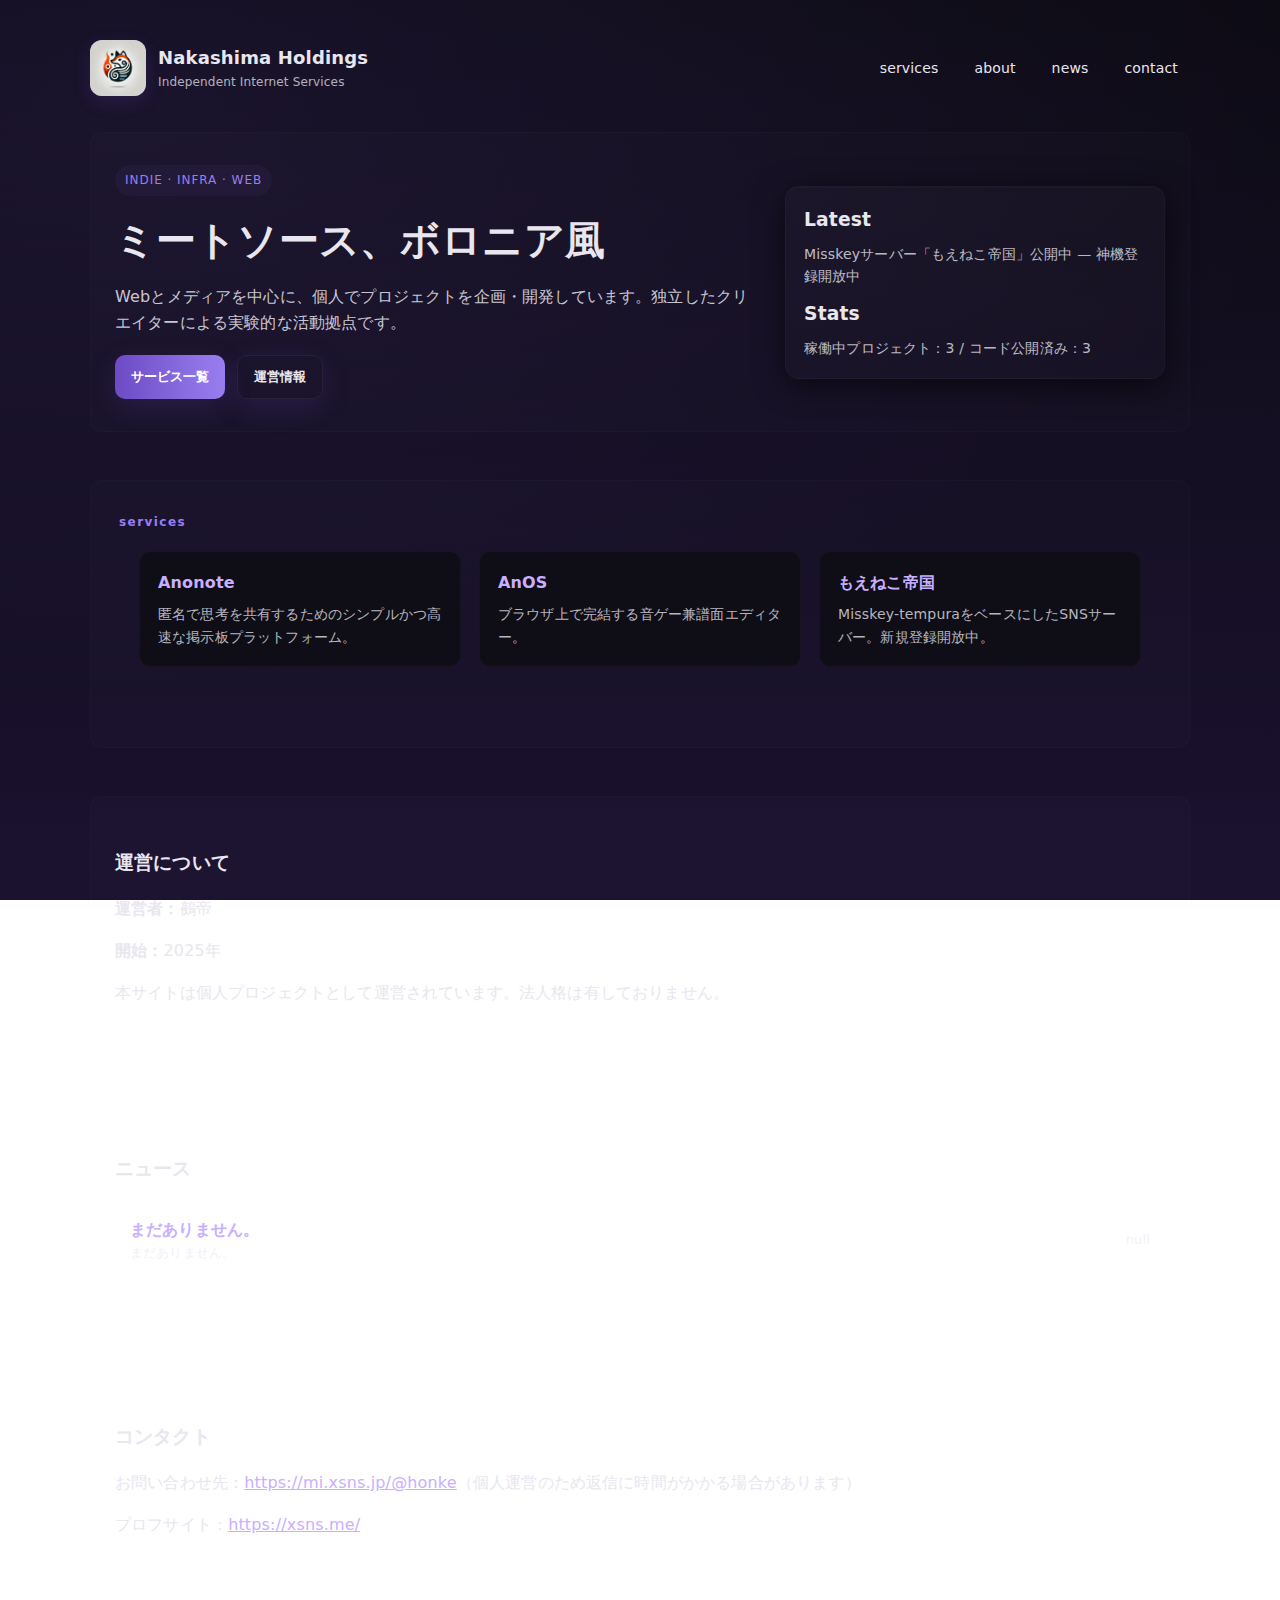
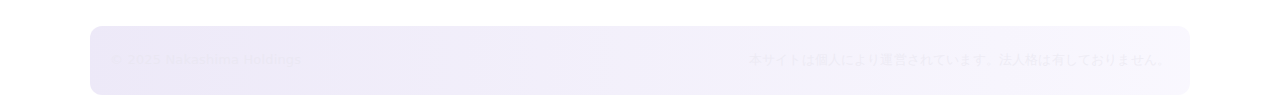
<file: index.html>
<!doctype html>
<html lang="ja">
<head>
  <meta charset="utf-8" />
  <meta name="viewport" content="width=device-width,initial-scale=1" />
  <title>Nakashima Holdings — Independent Internet Services</title>
  <meta name="description" content="Webとメディアを中心に、個人でプロジェクトを企画・開発しています。独立したクリエイターによる実験的な活動拠点です。" />
  <meta name="theme-color" content="#0D0B14" />
  <link rel="stylesheet" href="css/style.css" />
</head>
<body>
  <div class="wrap" role="main">
    <header>
      <a class="brand" href="#" aria-label="Nakashima Holdings トップ">
        <div class="logo" aria-hidden="true"><img src="images/logo.png"></img></div>
        <div>
          <h1>Nakashima Holdings</h1>
          <p>Independent Internet Services</p>
        </div>
      </a>

      <nav aria-label="主なページ">
        <a class="nav-link" href="#services">services</a>
        <a class="nav-link" href="#about">about</a>
        <a class="nav-link" href="#news">news</a>
        <a class="nav-link" href="#contact">contact</a>
      </nav>
    </header>

    <section class="hero" aria-labelledby="hero-title">
      <div class="hero-left">
        <div class="eyebrow">INDIE · INFRA · WEB</div>
        <h2 id="hero-title">ミートソース、ボロニア風</h2>
        <p>Webとメディアを中心に、個人でプロジェクトを企画・開発しています。独立したクリエイターによる実験的な活動拠点です。</p>
        <div class="cta-group" role="group" aria-label="主要アクション">
          <button class="btn" onclick="document.getElementById('services').scrollIntoView({behavior:'smooth'})">サービス一覧</button>
          <button class="btn secondary" onclick="document.getElementById('about').scrollIntoView({behavior:'smooth'})">運営情報</button>
        </div>
      </div>

      <aside class="panel" aria-label="プロモ">
        <h3>Latest</h3>
        <p>Misskeyサーバー「もえねこ帝国」公開中 — 神機登録開放中</p>
        <div style="height:12px"></div>
        <h3>Stats</h3>
        <p>稼働中プロジェクト：3 / コード公開済み：3</p>
      </aside>
    </section>

    <!-- Services -->
    <section id="services" aria-labelledby="services-title">
      <h3 id="services-title" class="section-title">services</h3>
      <div class="services">
        <a class="card" href="https://an.taki-hjac.jp/" target="_blank">
        <h4>Anonote</h4>
        <p>匿名で思考を共有するためのシンプルかつ高速な掲示板プラットフォーム。</p>
        </a>

        <a class="card" href="https://anosgame.onrender.com/" target="_blank">
        <h4>AnOS</h4>
        <p>ブラウザ上で完結する音ゲー兼譜面エディター。</p>
        </a>

        <a class="card" href="https://mi.xsns.me/" target="_blank">
        <h4>もえねこ帝国</h4>
        <p>Misskey-tempuraをベースにしたSNSサーバー。新規登録開放中。</p>
        </a>
      </div>
    </section>


    <!-- About / Vision -->
    <section id="about" class="about" aria-labelledby="about-title">
      <div class="text">
        <h3 id="about-title">運営について</h3>
        <p><strong>運営者：</strong>鵺帝</p>
        <p><strong>開始：</strong>2025年</p>
        <p>本サイトは個人プロジェクトとして運営されています。法人格は有しておりません。</p>
      </div>
    </section>

    <!-- News -->
    <section id="news" class="news" aria-labelledby="news-title">
      <h3 id="news-title">ニュース</h3>
      <article class="news-item" aria-labelledby="n1">
        <div>
          <a id="n1" href="#">まだありません。</a>
          <div style="color:rgba(232,230,239,0.6);font-size:13px">まだありません。</div>
        </div>
        <time datetime="2025-10-01">null</time>
      </article>
    </section>

    <!-- Contact -->
    <section id="contact" aria-labelledby="contact-title" style="margin-bottom:36px">
      <h3 id="contact-title">コンタクト</h3>
      <p>お問い合わせ先：<a href="https://mi.xsns/@honke" style="color:var(--muted-2)">https://mi.xsns.jp/@honke</a>（個人運営のため返信に時間がかかる場合があります）</p>
      <p>プロフサイト：<a href="https://xsns.me/" style="color:var(--muted-2)">https://xsns.me/</a></p>
    </section>

    <footer>
      <div>© 2025 Nakashima Holdings</div>
      <div style="text-align:right">本サイトは個人により運営されています。法人格は有しておりません。</div>
    </footer>
  </div>

  <script src="js/main.js"></script>
</body>
</html>
</file>
<file: css/style.css>
:root{
    --bg:#0D0B14;
    --bg-2:#1B1230;
    --accent:#6C4BC5;
    --accent-2:#9A7FF0;
    --muted:#E8E6EF;
    --muted-2:#C8AFFF;
    --card:#0F0D16;
    --glass: rgba(255,255,255,0.03);
    --radius:14px;
    --maxw:1100px;
    font-family: Inter, "Hiragino Kaku Gothic ProN", "Noto Sans JP", system-ui, -apple-system, "Segoe UI", Roboto, "Helvetica Neue", Arial;
}

/* Reset-ish */
*{box-sizing:border-box}
html,body{height:100%}
body{
    margin:0;
    background: radial-gradient(1200px 600px at 10% 10%, rgba(108,75,197,0.12), transparent),
                linear-gradient(180deg,var(--bg) 0%, var(--bg-2) 100%);
    background-attachment: fixed;
    color:var(--muted);
    -webkit-font-smoothing:antialiased;
    -moz-osx-font-smoothing:grayscale;
    line-height:1.6;
    letter-spacing:0.01em;
    padding:40px 20px;
    display:flex;
    justify-content:center;
}

.wrap{width:100%;max-width:var(--maxw);}

header{
    display:flex;
    align-items:center;
    justify-content:space-between;
    gap:24px;
    margin-bottom:36px;
}

.brand{
    display:flex;
    gap:12px;
    align-items:center;
    text-decoration:none;
    color:var(--muted);
}
.logo {
    width: 56px;
    height: 56px;
    border-radius: 12px;
    background: linear-gradient(135deg, var(--accent), var(--accent-2));
    display: flex;
    align-items: center;
    justify-content: center;
    box-shadow: 0 6px 18px rgba(108, 75, 197, 0.18),
                inset 0 -6px 12px rgba(255, 255, 255, 0.03);
    font-weight: 700;
    color: white;
    font-size: 18px;
    flex-shrink: 0;
    overflow: hidden; /* ← はみ出しを防ぐ */
}
.logo img {
    width: 105%;
    height: 105%;
    object-fit: contain; /* ← アスペクト比を維持して中に収める */
    display: block;
}
.brand h1{font-size:18px;margin:0}
.brand p{margin:0;font-size:12px;color:rgba(232,230,239,0.75)}

nav{display:flex;gap:12px;align-items:center}
.nav-link{
    color:var(--muted);
    text-decoration:none;
    padding:8px 12px;
    border-radius:8px;
    font-size:14px;
}
.nav-link:hover{background:rgba(255,255,255,0.02); color:var(--muted-2)}

/* Hero */
.hero{
    display:grid;
    grid-template-columns: 1fr 380px;
    gap:32px;
    align-items:center;
    margin-bottom:48px;
}
.hero-left h2{
    font-size:40px;
    margin:0 0 12px 0;
    color:linear-gradient(90deg,var(--muted),var(--muted-2));
}
.eyebrow{
    display:inline-block;
    font-size:12px;
    color:var(--accent-2);
    padding:6px 10px;
    border-radius:999px;
    background:rgba(154,127,240,0.06);
    margin-bottom:12px;
    letter-spacing:0.08em;
}
.hero-left p{margin:0 0 20px 0; color:rgba(232,230,239,0.86)}
.cta-group{display:flex;gap:12px;flex-wrap:wrap}

.btn{
    border:0;
    padding:12px 16px;
    background:linear-gradient(90deg,var(--accent),var(--accent-2));
    color:white;
    font-weight:600;
    border-radius:10px;
    cursor:pointer;
    box-shadow:0 8px 28px rgba(108,75,197,0.18);
}
.btn.secondary{
    background:transparent;
    border:1px solid rgba(255,255,255,0.06);
    color:var(--muted);
}
.btn.secondary:hover{background:rgba(255,255,255,0.02)}

/* right panel - stats or promo */
.panel{
    background:linear-gradient(180deg, rgba(255,255,255,0.02), rgba(255,255,255,0.01));
    border-radius:14px;
    padding:18px;
    box-shadow: 0 6px 30px rgba(0,0,0,0.6), inset 0 1px 0 rgba(255,255,255,0.02);
    border:1px solid rgba(255,255,255,0.03);
}
.panel h3{margin:0 0 8px 0}
.panel p{margin:0;color:rgba(232,230,239,0.8);font-size:14px}

/* Services cards */
.services {
  display: grid;
  grid-template-columns: repeat(auto-fit, minmax(280px, 1fr));
  gap: 18px;
  margin: 0 auto 48px;
  padding: 0 24px; /* ← これを追加 */
  max-width: var(--maxw);
  box-sizing: border-box;
  align-items: stretch;
}
/* カードリンクのホバー強化 */
.card {
  text-decoration: none;
  background: var(--card);
  border-radius: 12px;
  padding: 18px;
  border: 1px solid rgba(255,255,255,0.03);
  transition: transform .25s ease, box-shadow .25s ease;
  display: flex;              /* ← 追加 */
  flex-direction: column;     /* ← 追加 */
  justify-content: space-between; /* ← 追加 */
}
.card:hover{
    transform:translateY(-8px) scale(1.01);
    box-shadow:0 18px 40px rgba(108,75,197,0.14);
    border-color: rgba(156,120,240,0.18);
}
.card h4{margin:0 0 8px 0;color:var(--muted-2)}
.card p{margin:0;color:rgba(232,230,239,0.78);font-size:14px}

/* Vision / About */
.about{
    display:flex;
    gap:24px;
    align-items:flex-start;
    margin-bottom:48px;
}
.about .text{flex:1}
.about .visual{
    width:320px;height:200px;border-radius:12px;
    background: radial-gradient(circle at 60% 40%, rgba(108,75,197,0.15), transparent 70%);
    display:flex;align-items:center;justify-content:center;
    color:var(--muted-2);
    font-weight:700;
    border:1px solid rgba(255,255,255,0.02);
    font-size: 24px;
    letter-spacing: 0.05em;
    text-transform: uppercase;
}

/* News list */
.news{
    margin-bottom:48px;
}
.news-item{
    padding:14px;
    border-radius:10px;
    display:flex;justify-content:space-between;gap:12px;
    align-items:center;
    background:linear-gradient(90deg, transparent, rgba(255,255,255,0.01));
    border:1px solid rgba(255,255,255,0.02);
    margin-bottom:10px;
}
.news-item time{font-size:13px;color:rgba(232,230,239,0.6)}
.news-item a{color:var(--muted-2); text-decoration:none; font-weight:600;}

footer {
  display: flex;
  justify-content: space-between;
  align-items: center;
  flex-wrap: wrap; /* 小画面でも崩れにくく */
  padding: 24px 20px;
  margin-top: 40px;
  border-radius: 12px;
  background: linear-gradient(90deg, rgba(108,75,197,0.12), rgba(154,127,240,0.06));
  color: rgba(232,230,239,0.6);
  font-size: 13px;
  gap: 12px;
}

.footer-left, .footer-right {
  flex: 1;
  min-width: 200px;
}

.footer-right {
  text-align: right;
}

section {
  background: rgba(255,255,255,0.01);
  border-radius: 12px;
  padding: 32px 24px;
  margin-bottom: 48px;
  border: 1px solid rgba(255,255,255,0.02);
  max-width: var(--maxw);
  margin-left: 0; /* 左寄せ */
}

.section-title {
  font-size: 12px;
  color: var(--accent-2);
  letter-spacing: 0.12em;
  margin: 0 0 18px 4px;
  text-align: left;
}

.services {
  display: grid;
  grid-template-columns: repeat(auto-fit, minmax(280px, 1fr));
  gap: 18px;
  justify-items: start; /* ← 各カードを左寄せ */
  text-align: left;     /* ← テキストも左寄せ */
}

.services::before {
  display: block;
  font-size: 12px;
  color: var(--accent-2);
  margin-bottom: 8px;
  letter-spacing: 0.1em;
}

/* Responsive */
@media (max-width:980px){
    .hero{grid-template-columns:1fr}
    .services{grid-template-columns:repeat(2,1fr)}
    .about{flex-direction:column}
}
@media (max-width:640px){
  footer {
    flex-direction: column;
    text-align: center;
  }
  .footer-right {
    text-align: center;
  }
}
</file>
